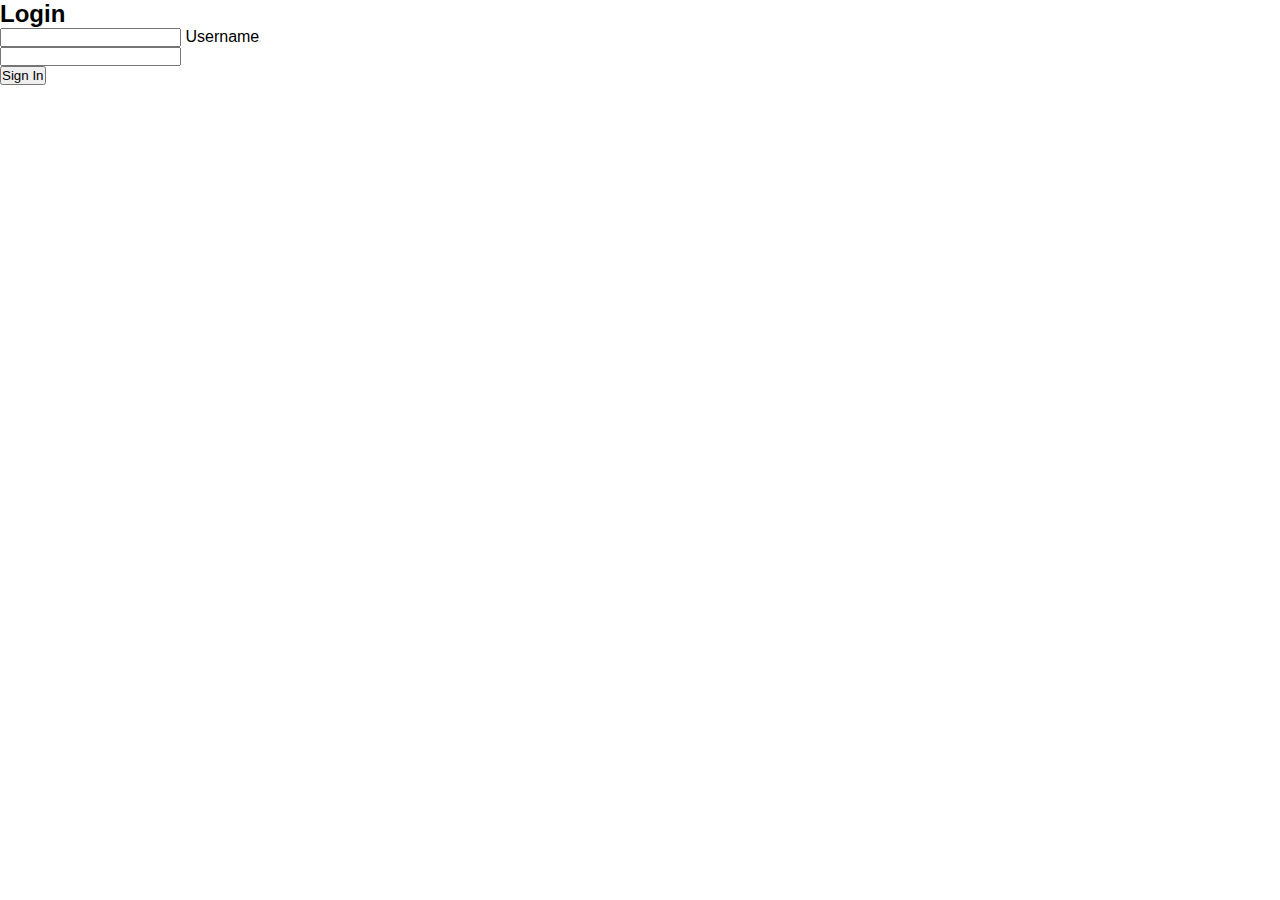
<file: index.html>
<!DOCTYPE html>
<html lang="en">
<head>
    <meta charset="UTF-8">
    <meta name="viewport" content="width=device-width, initial-scale=1.0">
    <title>Document</title>
    <link rel="stylesheet" href="style.css">
</head>
<body>
    <div class="background"></div>
    <div class="form-container"></div>
    <h2>Login</h2>
    <form>
        <div class="input-group">
            <input type="text"required>
            <label for="">Username</label>
        </div>
        <div class="input-group">
            <input type="password" required>
            <label for="passord"></label>

        </div>
        <button type="submit">Sign In</button>
    </form>
    
</body>
</html>
</file>
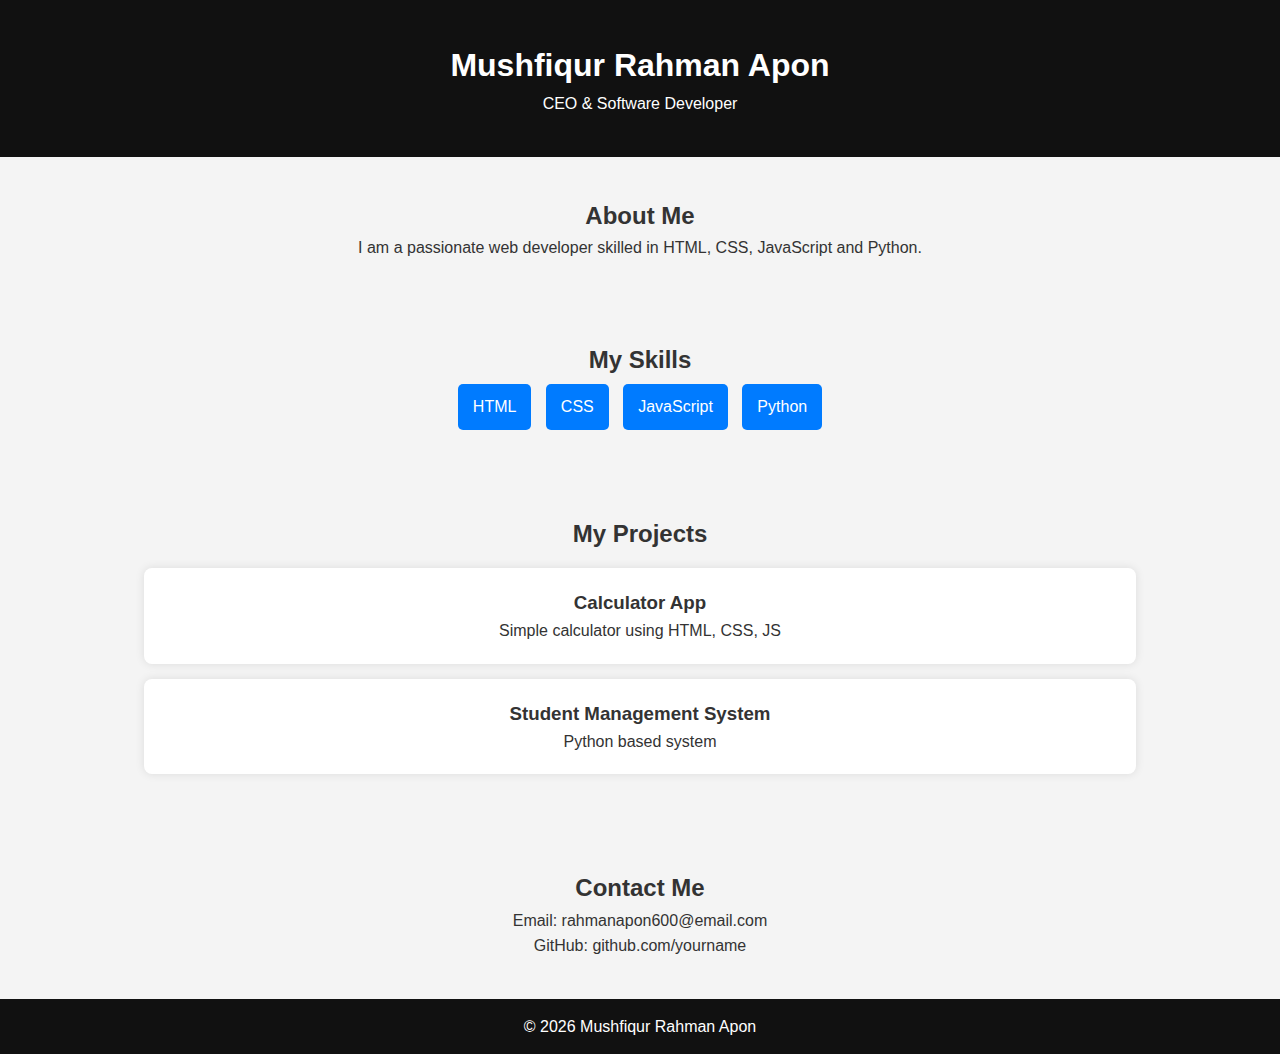
<file: kiit/index.html>
<!DOCTYPE html>
<html lang="en">
<head>
    <meta charset="UTF-8">
    <title>Mushfiqur Rahman Apon | Portfolio</title>
    <link rel="stylesheet" href="style.css">
</head>
<body>

    <!-- Header Section -->
    <header>
        <h1>Mushfiqur Rahman Apon</h1>
        <p>CEO & Software Developer</p>
    </header>

    <!-- About Section -->
    <section class="about">
        <h2>About Me</h2>
        <p>I am a passionate web developer skilled in HTML, CSS, JavaScript and Python.</p>
    </section>

    <!-- Skills Section -->
    <section class="skills">
        <h2>My Skills</h2>
        <ul>
            <li>HTML</li>
            <li>CSS</li>
            <li>JavaScript</li>
            <li>Python</li>
        </ul>
    </section>

    <!-- Projects Section -->
    <section class="projects">
        <h2>My Projects</h2>
        <div class="project-card">
            <h3>Calculator App</h3>
            <p>Simple calculator using HTML, CSS, JS</p>
        </div>
        <div class="project-card">
            <h3>Student Management System</h3>
            <p>Python based system</p>
        </div>
    </section>

    <!-- Contact Section -->
    <section class="contact">
        <h2>Contact Me</h2>
        <p>Email: rahmanapon600@email.com</p>
        <p>GitHub: github.com/yourname</p>
    </section>

    <footer>
        <p>© 2026 Mushfiqur Rahman Apon</p>
    </footer>

</body>
</html>
</file>
<file: style.css>
*{
    margin: 0;
    padding: 0;
    box-sizing: border-box;
    font-family: 'Segoe UL', 'Segoe UI', Tahoma, Geneva, Verdana, sans-serif;
}
body.html {
    height: 100%;
    display: flex;
    justify-content: center;
    align-items: center;
}
</file>
<file: kiit/style.css>
*{
    margin: 0;
    padding: 0;
    box-sizing: border-box;
    font-family: Arial, sans-serif;
}

body{
    background: #f4f4f4;
    color: #333;
    line-height: 1.6;
}

header{
    background: #111;
    color: white;
    text-align: center;
    padding: 40px 0;
}

section{
    padding: 40px 20px;
    text-align: center;
}

.skills ul{
    list-style: none;
}

.skills li{
    display: inline-block;
    background: #007bff;
    color: white;
    padding: 10px 15px;
    margin: 5px;
    border-radius: 5px;
}

.project-card{
    background: white;
    padding: 20px;
    margin: 15px auto;
    width: 80%;
    box-shadow: 0 0 10px rgba(0,0,0,0.1);
    border-radius: 8px;
}

footer{
    background: #111;
    color: white;
    text-align: center;
    padding: 15px 0;
}
</file>
